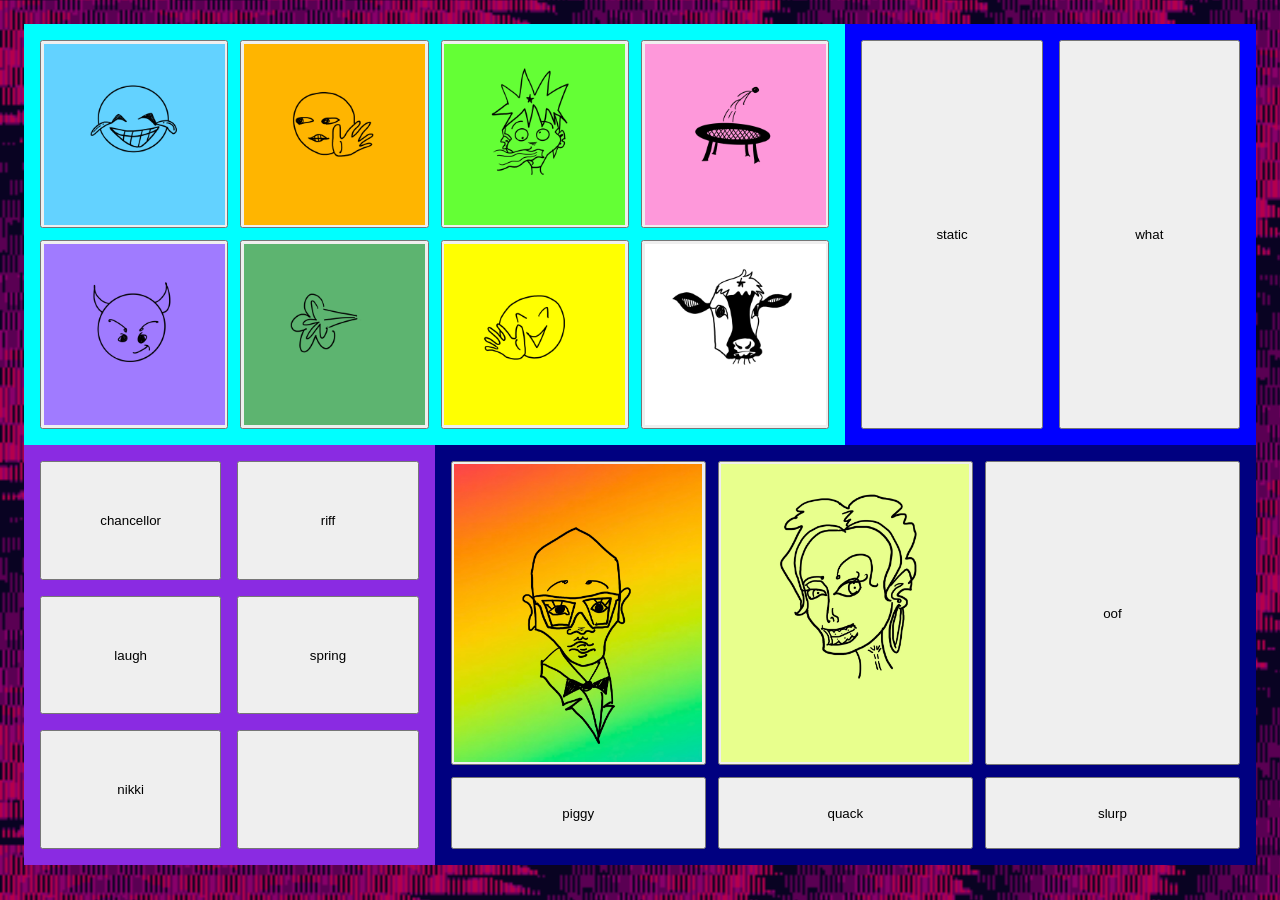
<file: index.html>
<!doctype html>
<html lang="en">
<head>
    <meta charset="utf-8">
    <title>ALL 4 CODING</title>
    <link rel="stylesheet" href="soundboard.css">
    <script src="https://code.jquery.com/jquery-3.7.1.min.js"></script>
    <script src="soundboard.js" defer></script>
</head>
<body>
        <div id="funny">
            <button onclick="playSound(babylaugh)">
                <img src="IMG_3639.JPG">
            </button>
            <button onclick="playSound(bai)">
                <img src="IMG_3635.JPEG">
            </button>
            <button onclick="playSound(bigburp)">
                <img src="IMG_3632.JPG">
            </button>
            <button onclick="playSound(boing)">
                <img src="IMG_3641.JPG">
            </button>
            <button onclick="playSound(demon)">
                <img src="IMG_3642.JPG">
            </button>
            <button onclick="playSound(fart)">
                <img src="IMG_3633.JPG">
            </button>
            <button onclick="playSound(hai)">
                <img src="IMG_3634.JPEG">
            </button>
            <button onclick="playSound(moo)">
                <img src="IMG_3644.JPG">
            </button>
        </div>
        <div id="vol">
            <button onclick="playSound(tvstatic)">static</button>
            <button onclick="playSound(what)">what</button>
        </div>
        <div id="ambient">
            <button onclick="playSound(chancellor)">chancellor</button>
            <button onclick="playSound(riff)">riff</button>
            <button onclick="playSound(laugh)">laugh</button>
            <button onclick="playSound(spring)">spring</button>
            <button onclick="playSound(nikki)">nikki</button>
            <button>
        </div>
        <div id="human">
            <button onclick="playSound(okay)">
                <img src="IMG_3637.JPG">
            </button>
            <button onclick="playSound(ooeeaa)">
                <img src="IMG_3643.JPG">
            </button>
            <button onclick="playSound(oof)">oof</button>
            <button onclick="playSound(piggy)">piggy</button>
            <button onclick="playSound(quack)">quack</button>
            <button onclick="playSound(slurp)">slurp</button>
        </div>

</body>
</file>
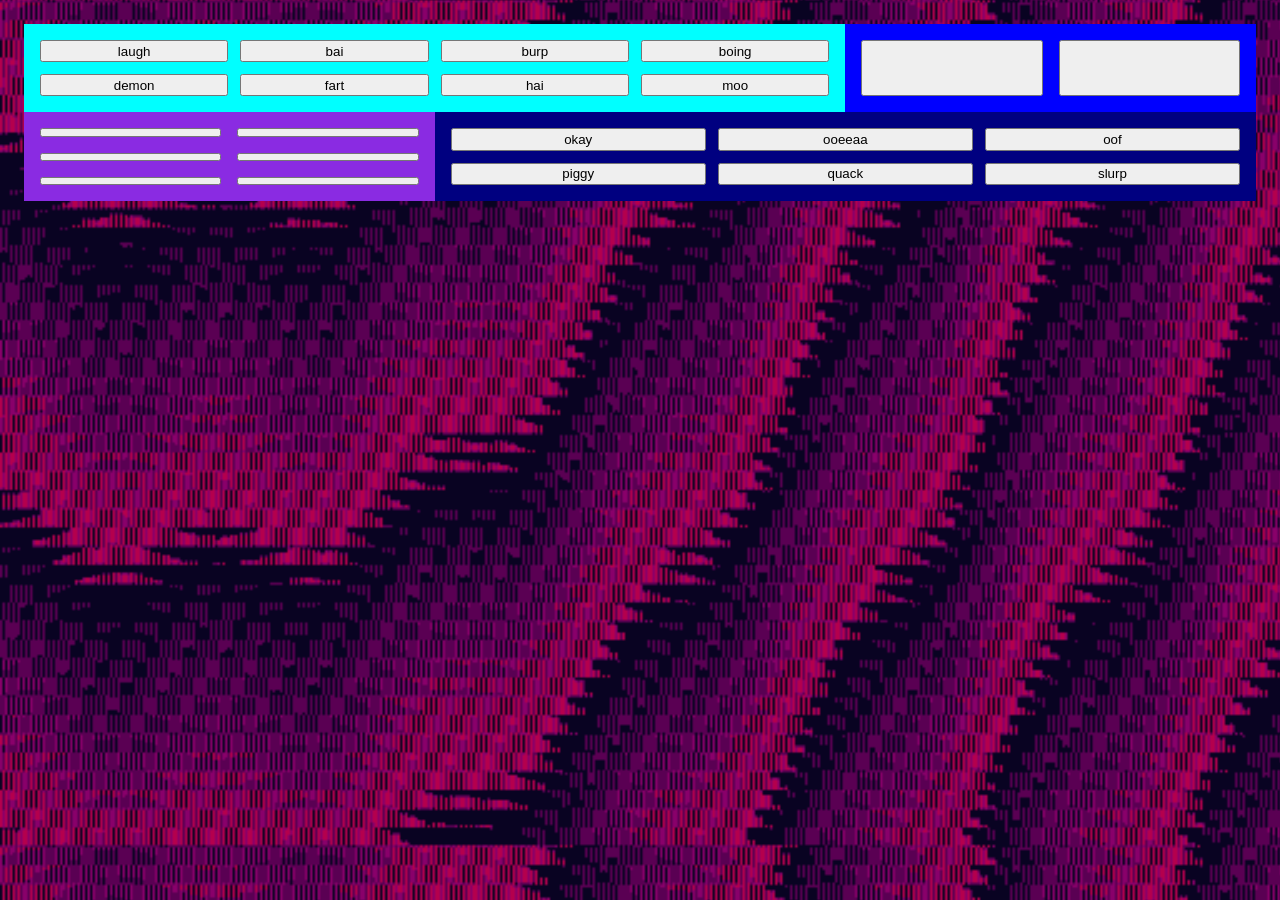
<file: soundboard.html>
<!doctype html>
<html lang="en">
<head>
    <meta charset="utf-8">
    <title>ALL 4 CODING</title>
    <link rel="stylesheet" href="soundboard.css">
    <script src="https://code.jquery.com/jquery-3.7.1.min.js"></script>
    <script src="soundboard.js" defer></script>
</head>
<body>
        <div id="funny">
            <button onclick="playSound(babylaugh)">laugh</button>
            <button onclick="playSound(bai)">bai</button>
            <button onclick="playSound(bigburp)">burp</button>
            <button onclick="playSound(boing)">boing</button>
            <button onclick="playSound(demon)">demon</button>
            <button onclick="playSound(fart)">fart</button>
            <button onclick="playSound(hai)">hai</button>
            <button onclick="playSound(moo)">moo</button>
        </div>
        <div id="vol">
            <button>
            <button>
        </div>
        <div id="ambient">
            <button>
            <button>
            <button>
            <button>
            <button>
            <button>
        </div>
        <div id="human">
            <button onclick="playSound(okay)">okay</button>
            <button onclick="playSound(ooeeaa)">ooeeaa</button>
            <button onclick="playSound(oof)">oof</button>
            <button onclick="playSound(piggy)">piggy</button>
            <button onclick="playSound(quack)">quack</button>
            <button onclick="playSound(slurp)">slurp</button>
        </div>

</body>
</file>
<file: soundboard.css>
body {
    padding: 1rem;
    display: grid;

    grid-template-columns: 1fr 1fr 1fr;
    grid-template-rows: 1fr 1fr;

    background-image: url(pattern.gif);
    background-size: 1500px;
}
#funny{
    grid-column: 1/span 2; text-align: center; background-color: aqua;
    display: grid; gap: .75rem; padding: 1rem; grid-template-columns: repeat(4, 1fr);
}
#funny button {
    padding: .1rem;
}
#vol{
    grid-column: 3; text-align: center; background-color: blue;
    display: grid; grid-template-columns: 1fr 1fr; padding: 1rem; gap: 1rem;
}
#vol button {
    padding: 1rem;
}
#ambient{
    grid-column: 1; text-align: center; display: grid; grid-template-columns: 1fr 1fr; 
    grid-template-rows: repeat(3, 1fr); padding: 1rem; gap: 1rem ; background-color: blueviolet;
}
#human{
    grid-column: 2/span 3; text-align: center; background-color: navy;
    display: grid; gap: .75rem; padding: 1rem; grid-template-columns: repeat(3, 1fr);
}

#human button {padding: 0.1rem;}

#funny button img,
#vol button img,
#ambient button img,
#human button img {
    width: 100%;
    height: 100%;
    object-fit: cover;
    display: block;
}
</file>
